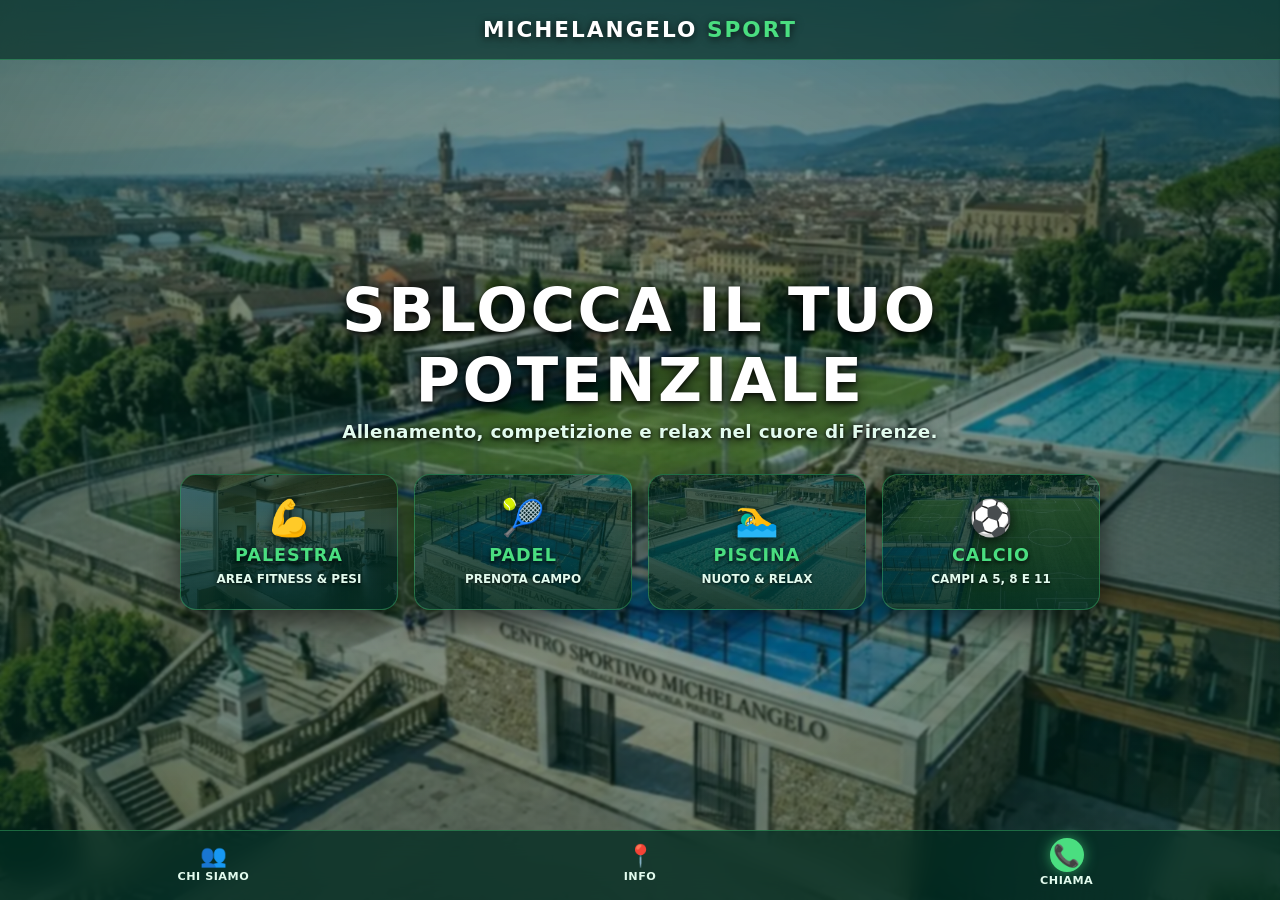
<file: index.html>
<!DOCTYPE html>
<html lang="it">
<head>
    <meta charset="UTF-8">
    <!-- Ottimizzazione viewport senza restrizioni di zoom -->
    <meta name="viewport" content="width=device-width, initial-scale=1.0">
    <title>Centro Sportivo Michelangelo | L'Energia prende Forma</title>
    <meta name="description" content="Allenamento, competizione e relax nel cuore di Firenze. Scopri i nostri campi da Padel, Calcio, Piscina Olimpionica e Palestra.">
    
    <!-- Fogli di stile -->
    <link rel="stylesheet" href="css/style.css">

    <!-- Media Queries per responsività strutturale esplicita -->
    <style>
        @media (max-width: 768px) {
            .sports-grid {
                display: grid;
                grid-template-columns: repeat(2, 1fr);
                gap: 15px;
            }
            #main-title {
                font-size: 2.2rem;
            }
            .bottom-dock {
                padding: 10px;
            }
        }
        @media (max-width: 480px) {
            .sports-grid {
                grid-template-columns: 1fr;
            }
            #main-title {
                font-size: 1.8rem;
            }
        }
    </style>
</head>
<body data-orbis-site="orbis-sport">

    <!-- 1. SFONDO E OVERLAY (Immagine hero-sport.jpg nitida e visibile da CSS) -->
    <div class="background-container">
        <div class="glass-overlay"></div>
    </div>

    <!-- 2. HEADER MINIMAL (Glassmorphism) -->
    <!-- ORBIS-SECTION: brand-header | Intestazione & Logo -->
    <header class="top-nav glass-panel">
        <div class="brand-container">
            <!-- ORBIS-TITLE --><h1 class="brand-logo">MICHELANGELO <span class="brand-accent">SPORT</span></h1><!-- /ORBIS-TITLE -->
        </div>
    </header>
    <!-- /ORBIS-SECTION: brand-header -->

    <!-- 3. SCHERMATA PRINCIPALE (Centrale) -->
    <main class="hero-center">
        <!-- ORBIS-SECTION: hero | Hero & Titolo Principale -->
        <div class="hero-titles">
            <!-- ORBIS-TITLE --><h2 id="main-title">Sblocca il tuo potenziale</h2><!-- /ORBIS-TITLE -->
            <!-- ORBIS-SUBTITLE --><p id="main-subtitle">Allenamento, competizione e relax nel cuore di Firenze.</p><!-- /ORBIS-SUBTITLE -->
        </div>
        <!-- /ORBIS-SECTION: hero -->

        <!-- 4. GRIGLIA DEGLI SPORT (Touch-friendly per App) -->
        <!-- ORBIS-SECTION: sport-aree | Aree Sportive & Discipline -->
        <div class="sports-grid">
            <a href="#palestra" class="sport-node" data-orbis-page="palestra" data-orbis-track="area-palestra" data-orbis-label="Area: Palestra & Fitness">
                <div class="node-icon">💪</div>
                <div class="node-text">
                    <!-- ORBIS-TITLE --><h3>PALESTRA</h3><!-- /ORBIS-TITLE -->
                    <!-- ORBIS-DESC --><span>Area Fitness &amp; Pesi</span><!-- /ORBIS-DESC -->
                </div>
            </a>
            
            <a href="#padel" class="sport-node" data-orbis-page="padel" data-orbis-track="area-padel" data-orbis-label="Area: Prenota Padel">
                <div class="node-icon">🎾</div>
                <div class="node-text">
                    <h3>PADEL</h3>
                    <span>Prenota Campo</span>
                </div>
            </a>

            <a href="#piscina" class="sport-node" data-orbis-page="piscina" data-orbis-track="area-piscina" data-orbis-label="Area: Piscina & Relax">
                <div class="node-icon">🏊‍♂️</div>
                <div class="node-text">
                    <h3>PISCINA</h3>
                    <span>Nuoto &amp; Relax</span>
                </div>
            </a>

            <a href="#calcio" class="sport-node" data-orbis-page="calcio" data-orbis-track="area-calcio" data-orbis-label="Area: Campi Calcio">
                <div class="node-icon">⚽</div>
                <div class="node-text">
                    <h3>CALCIO</h3>
                    <span>Campi a 5, 8 e 11</span>
                </div>
            </a>
        </div>
        <!-- /ORBIS-SECTION: sport-aree -->
    </main>

    <!-- Ancoraggi Nativi Nascosti (Progressive Enhancement - Fallback no-JS) -->
    <div style="height: 0; width: 0; overflow: hidden; position: absolute;" aria-hidden="true">
        <div id="palestra"></div>
        <div id="padel"></div>
        <div id="piscina"></div>
        <div id="calcio"></div>
        <div id="chi-siamo"></div>
        <div id="orari-mappa"></div>
    </div>

    <!-- 5. DOCK INFERIORE (Aggiornata: Chi Siamo al posto del tasto Home ridondante) -->
    <!-- ORBIS-SECTION: dock-contatti | Barra Rapida & Telefono -->
    <nav class="bottom-dock glass-dock">
        <!-- Nuova scheda Chi Siamo -->
        <a href="#chi-siamo" class="dock-btn" title="Chi Siamo" data-orbis-page="chi-siamo" data-orbis-track="dock-chi-siamo" data-orbis-label="Dock: Chi Siamo">
            <span class="dock-icon">👥</span>
            <span class="dock-label">Chi Siamo</span>
        </a>
        
        <!-- Scheda Contatti, Mappa e Orari -->
        <a href="#orari-mappa" class="dock-btn" title="Mappa e Orari" data-orbis-page="orari-mappa" data-orbis-track="dock-info-mappa" data-orbis-label="Dock: Info & Mappa">
            <span class="dock-icon">📍</span>
            <span class="dock-label">Info</span>
        </a>
        
        <!-- Chiamata diretta -->
        <a href="tel:+390551234567" class="dock-btn call-action" title="Chiama Ora" data-orbis-track="dock-chiama-ora" data-orbis-label="Dock: Chiamata Diretta">
            <span class="dock-icon">📞</span>
            <!-- ORBIS-DESC --><span class="dock-label">Chiama</span><!-- /ORBIS-DESC -->
        </a>
    </nav>
    <!-- /ORBIS-SECTION: dock-contatti -->

    <!-- 6. CONTENITORE MODALI (Finestre a comparsa istantanee) -->
    <div id="modal-overlay" class="hidden">
        <div id="modal-content-box" class="glass-modal">
            <div id="modal-dynamic-body"></div>
        </div>
    </div>

    <!-- SCRIPT (Motore Logico) -->
    <script src="js/modals.js" defer></script>
</body>
</html>
</file>
<file: css/style.css>
/* ==========================================================================
   MICHELANGELO SPORT - STILE GLOBALE & SINGLE PAGE APP
   Ottimizzato per tutti i dispositivi (Mobile, Tablet, Desktop)
   ========================================================================== */

:root {
    /* Palette Colori Originale */
    --primary: #4ade80;          /* Verde Prato Neon */
    --accent: #facc15;           /* Giallo Sole */
    --dark-base: #022c22;        /* Verde Foresta scurissimo */

    /* Variabili Glassmorphism */
    --glass-bg: rgba(6, 78, 59, 0.55);         /* Sfondo pannelli vetro */
    --glass-border: rgba(74, 222, 128, 0.35);  /* Bordi pannelli vetro */
    --glass-blur: blur(12px);                  /* Sfocatura pannelli */

    /* Colori Testo */
    --text-main: #ffffff;
    --text-muted: #e2fbee;

    /* Colori di Stato (per simulazioni) */
    --slot-free: #22c55e;
    --slot-busy: #ef4444;
    --paypal-gold: #ffc439;

    /* Font base */
    --font-main: 'Segoe UI', system-ui, -apple-system, BlinkMacSystemFont, Roboto, sans-serif;
}

/* ==========================================================================
   RESET & IMPOSTAZIONI BASE (Blocco scorrimento)
   ========================================================================== */
* {
    box-sizing: border-box;
    margin: 0;
    padding: 0;
    -webkit-tap-highlight-color: transparent;
}

html, body {
    width: 100%;
    height: 100dvh;
    font-family: var(--font-main);
    color: var(--text-main);
    overflow: hidden;
    background-color: var(--dark-base);
}

a {
    text-decoration: none;
    color: inherit;
}

/* ==========================================================================
   SFONDO NITIDO & OVERLAY LEGGERO
   ========================================================================== */
.background-container {
    position: fixed;
    top: 0;
    left: 0;
    width: 100%;
    height: 100%;
    z-index: 1;
    background-image: url('../img/hero-sport.webp');
    background-size: cover;
    background-position: center;
    background-repeat: no-repeat;
}

/* Overlay schiarito: elimina l'offuscamento verde e valorizza la foto del centro */
.glass-overlay {
    position: absolute;
    top: 0;
    left: 0;
    width: 100%;
    height: 100%;
    background: radial-gradient(circle at center, rgba(2, 44, 34, 0.35) 0%, rgba(2, 44, 34, 0.65) 100%);
    backdrop-filter: blur(1px);
    -webkit-backdrop-filter: blur(1px);
}

/* ==========================================================================
   HEADER MINIMAL (Logo)
   ========================================================================== */
.top-nav {
    position: fixed;
    top: 0;
    left: 0;
    width: 100%;
    height: 60px;
    display: flex;
    align-items: center;
    justify-content: center;
    z-index: 50;
    background: rgba(2, 44, 34, 0.65);
    backdrop-filter: var(--glass-blur);
    -webkit-backdrop-filter: var(--glass-blur);
    border-bottom: 1px solid var(--glass-border);
}

.brand-logo {
    font-size: 1.35rem;
    font-weight: 900;
    letter-spacing: 2px;
    text-shadow: 0 2px 8px rgba(0, 0, 0, 0.8);
}

.brand-accent {
    color: var(--primary);
}

/* ==========================================================================
   AREA CENTRALE (Hero & Griglia Nodi)
   ========================================================================== */
.hero-center {
    position: relative;
    z-index: 10;
    display: flex;
    flex-direction: column;
    justify-content: center;
    align-items: center;
    width: 100%;
    height: 100%;
    padding: 70px 16px 85px 16px;
}

.hero-titles {
    text-align: center;
    margin-bottom: clamp(1.2rem, 3.5vh, 2.5rem);
    max-width: 850px;
}

/* Titolo scolpito, nitido e con ombre ad alto contrasto sullo sfondo */
#main-title {
    font-size: clamp(2rem, 5.5vw, 3.8rem);
    font-weight: 900;
    text-transform: uppercase;
    letter-spacing: 2.5px;
    margin-bottom: 6px;
    color: #ffffff;
    text-shadow: 0 4px 18px rgba(0, 0, 0, 0.9), 0 2px 4px rgba(0, 0, 0, 0.8);
}

/* Sottotitolo compatto calibrato per stare su una sola riga su mobile */
#main-subtitle {
    font-size: clamp(0.72rem, 2.7vw, 1.15rem);
    color: var(--text-muted);
    font-weight: 600;
    letter-spacing: 0.3px;
    white-space: nowrap;
    text-shadow: 0 2px 10px rgba(0, 0, 0, 0.95), 0 1px 3px rgba(0, 0, 0, 0.8);
}

/* ==========================================================================
   GRIGLIA SPORT (Nodi con Immagini di Sfondo)
   ========================================================================== */
.sports-grid {
    display: grid;
    grid-template-columns: repeat(4, 1fr);
    gap: 16px;
    width: 100%;
    max-width: 920px;
}

.sport-node {
    position: relative;
    border: 1px solid var(--glass-border);
    border-radius: 16px;
    padding: 22px 10px;
    display: flex;
    flex-direction: column;
    align-items: center;
    justify-content: center;
    text-align: center;
    overflow: hidden;
    transition: transform 0.3s cubic-bezier(0.25, 0.8, 0.25, 1), border-color 0.3s ease, box-shadow 0.3s ease;
    box-shadow: 0 10px 28px rgba(0, 0, 0, 0.6);
    min-height: 130px;
}

/* Assegnazione immagini di sfondo con velo protettivo per la leggibilità */
.sport-node[href="#palestra"] {
    background: linear-gradient(180deg, rgba(2, 44, 34, 0.65) 0%, rgba(2, 44, 34, 0.88) 100%), 
                url('../img/palestra.webp') center/cover no-repeat;
}

.sport-node[href="#padel"] {
    background: linear-gradient(180deg, rgba(2, 44, 34, 0.65) 0%, rgba(2, 44, 34, 0.88) 100%), 
                url('../img/padel.webp') center/cover no-repeat;
}

.sport-node[href="#piscina"] {
    background: linear-gradient(180deg, rgba(2, 44, 34, 0.65) 0%, rgba(2, 44, 34, 0.88) 100%), 
                url('../img/piscina.webp') center/cover no-repeat;
}

.sport-node[href="#calcio"] {
    background: linear-gradient(180deg, rgba(2, 44, 34, 0.65) 0%, rgba(2, 44, 34, 0.88) 100%), 
                url('../img/calcio.webp') center/cover no-repeat;
}

.sport-node:hover, .sport-node:active {
    transform: translateY(-5px);
    border-color: var(--primary);
    box-shadow: 0 12px 32px rgba(74, 222, 128, 0.35);
}

.node-icon {
    font-size: 2.2rem;
    margin-bottom: 6px;
    filter: drop-shadow(0 3px 6px rgba(0, 0, 0, 0.7));
}

.node-text h3 {
    font-size: 1.1rem;
    color: var(--primary);
    margin-bottom: 3px;
    letter-spacing: 1px;
    text-shadow: 0 2px 4px rgba(0, 0, 0, 0.8);
}

.node-text span {
    font-size: 0.75rem;
    color: var(--text-muted);
    text-transform: uppercase;
    font-weight: 600;
    text-shadow: 0 1px 3px rgba(0, 0, 0, 0.8);
}

/* ==========================================================================
   DOCK INFERIORE (Stile iOS App)
   ========================================================================== */
.bottom-dock {
    position: fixed;
    bottom: 0;
    left: 0;
    width: 100%;
    height: 70px;
    padding-bottom: max(6px, env(safe-area-inset-bottom));
    display: flex;
    justify-content: space-around;
    align-items: center;
    z-index: 50;
    background: rgba(2, 44, 34, 0.75);
    backdrop-filter: var(--glass-blur);
    -webkit-backdrop-filter: var(--glass-blur);
    border-top: 1px solid var(--glass-border);
}

.dock-btn {
    display: flex;
    flex-direction: column;
    align-items: center;
    justify-content: center;
    flex: 1;
    height: 100%;
    color: var(--text-muted);
    transition: color 0.2s ease, transform 0.2s ease;
}

.dock-btn.active, .dock-btn:hover {
    color: var(--primary);
}

.dock-icon {
    font-size: 1.35rem;
    margin-bottom: 2px;
}

.dock-label {
    font-size: 0.7rem;
    font-weight: 700;
    text-transform: uppercase;
    letter-spacing: 0.5px;
}

.call-action .dock-icon {
    background: var(--primary);
    color: var(--dark-base);
    border-radius: 50%;
    width: 34px;
    height: 34px;
    display: flex;
    align-items: center;
    justify-content: center;
    margin-bottom: 2px;
    box-shadow: 0 0 14px rgba(74, 222, 128, 0.6);
}

/* ==========================================================================
   MOTORE MODALI (Finestre a Scomparsa & Accelerazione GPU)
   ========================================================================== */
#modal-overlay {
    position: fixed;
    top: 0;
    left: 0;
    width: 100%;
    height: 100%;
    background-color: rgba(0, 0, 0, 0.82);
    backdrop-filter: blur(8px);
    -webkit-backdrop-filter: blur(8px);
    z-index: 2000;
    display: flex;
    justify-content: center;
    align-items: center;
    opacity: 1;
    visibility: visible;
    transition: opacity 0.25s ease, visibility 0.25s ease;
    will-change: opacity, visibility;
}

#modal-overlay.hidden {
    opacity: 0;
    visibility: hidden;
    pointer-events: none;
}

#modal-content-box {
    width: 92%;
    max-width: 900px;
    max-height: 85dvh;
    background: #032019;
    border: 1px solid var(--glass-border);
    border-radius: 20px;
    padding: 24px;
    overflow-y: auto;
    -webkit-overflow-scrolling: touch;
    box-shadow: 0 25px 60px rgba(0, 0, 0, 0.8);
    transform: translateZ(0) scale(1);
    transition: transform 0.25s cubic-bezier(0.175, 0.885, 0.32, 1.275);
    will-change: transform;
}

#modal-overlay.hidden #modal-content-box {
    transform: translateZ(0) scale(0.96) translateY(15px);
}

/* Banner immagine all'interno dei modali */
.modal-banner-img {
    width: 100%;
    height: 220px;
    object-fit: cover;
    border-radius: 12px;
    margin-bottom: 1.5rem;
    border: 1px solid var(--glass-border);
    display: block;
}

/* Griglia 2x2 Simmetrica per la Piscina (Desktop 2x2, Mobile 1 colonna) */
.grid-2x2 {
    display: grid;
    grid-template-columns: repeat(2, 1fr);
    gap: 1.2rem;
}

/* Scrollbar personalizzata per modali */
#modal-content-box::-webkit-scrollbar {
    width: 6px;
}
#modal-content-box::-webkit-scrollbar-track {
    background: rgba(0, 0, 0, 0.2);
    border-radius: 10px;
}
#modal-content-box::-webkit-scrollbar-thumb {
    background: var(--primary);
    border-radius: 10px;
}

/* ==========================================================================
   MEDIA QUERIES (Smartphone e Tablet)
   ========================================================================== */
@media (max-width: 768px) {
    .hero-center {
        padding-top: 65px;
        padding-bottom: 80px;
    }

    .sports-grid {
        grid-template-columns: repeat(2, 1fr);
        gap: 12px;
        max-width: 440px;
    }

    .sport-node {
        padding: 16px 8px;
        min-height: 110px;
    }

    .node-icon {
        font-size: 1.9rem;
    }

    .node-text h3 {
        font-size: 0.95rem;
    }

    .node-text span {
        font-size: 0.68rem;
    }

    #modal-content-box {
        width: 95%;
        padding: 18px;
    }

    .modal-banner-img {
        height: 160px;
    }

    .grid-2x2 {
        grid-template-columns: 1fr;
        gap: 1rem;
    }
}

@media (max-width: 380px) {
    #main-subtitle {
        font-size: 0.68rem;
        letter-spacing: 0;
    }
}

@media (max-height: 580px) and (orientation: landscape) {
    .hero-center {
        padding-top: 55px;
        padding-bottom: 65px;
        flex-direction: row;
        gap: 20px;
    }

    .hero-titles {
        margin-bottom: 0;
        text-align: left;
    }

    .sports-grid {
        grid-template-columns: repeat(2, 1fr);
        max-width: 420px;
    }
}
</file>
